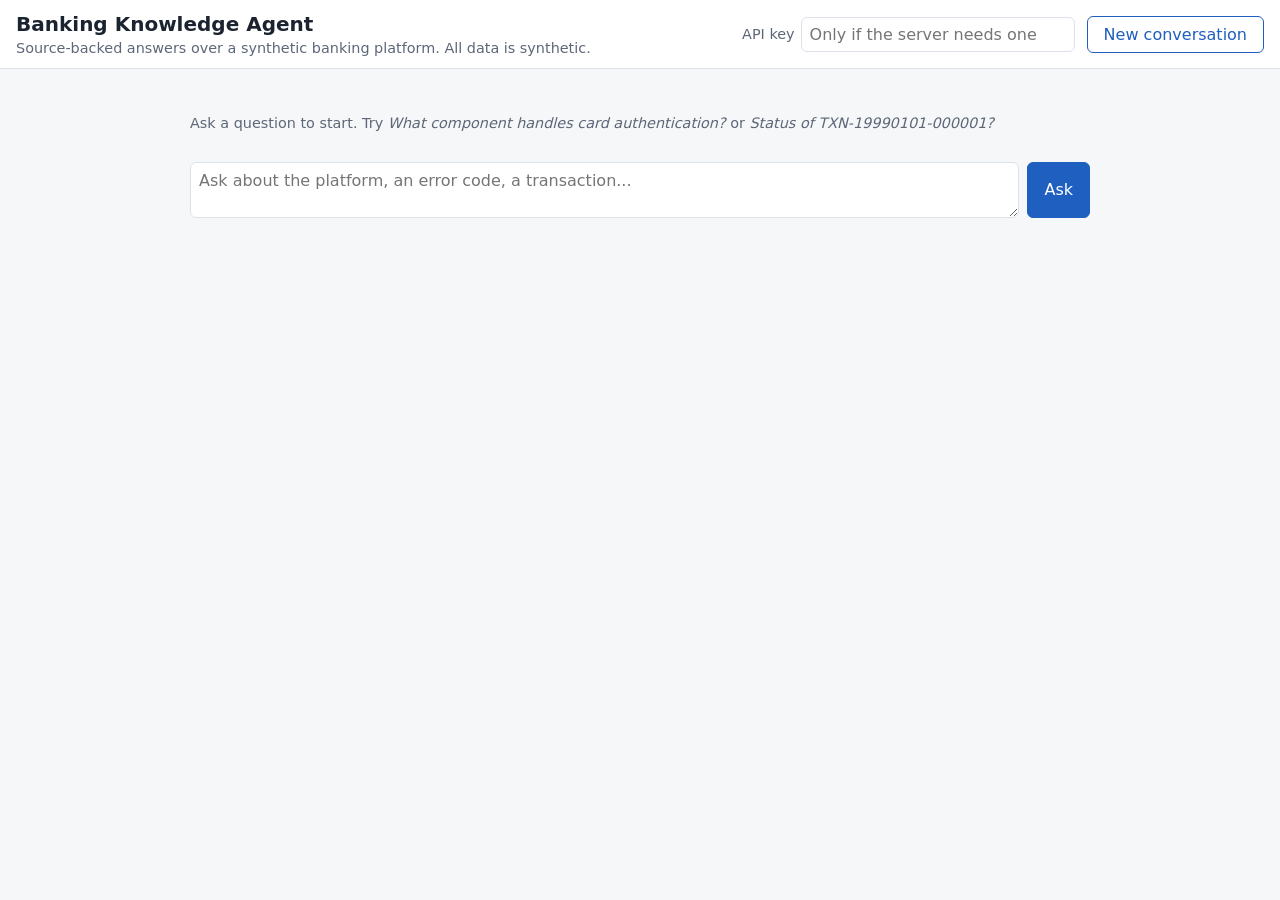
<file: app/web/static/index.html>
<!doctype html>
<html lang="en">
<head>
  <meta charset="utf-8">
  <meta name="viewport" content="width=device-width, initial-scale=1">
  <title>Banking Knowledge Agent</title>
  <link rel="stylesheet" href="styles.css">
</head>
<body>
  <header class="bar">
    <div>
      <h1>Banking Knowledge Agent</h1>
      <p class="muted">Source-backed answers over a synthetic banking platform. All data is synthetic.</p>
    </div>
    <div class="controls">
      <div class="key">
        <label for="api-key">API key</label>
        <input id="api-key" type="password" autocomplete="off" spellcheck="false"
               placeholder="Only if the server needs one" aria-describedby="api-key-help">
        <span id="api-key-help" class="visually-hidden">Kept in this browser tab only and sent with each request.</span>
      </div>
      <button id="new-session" type="button">New conversation</button>
    </div>
  </header>

  <main>
    <div id="error" class="error" role="alert" hidden></div>

    <section id="conversation" class="conversation" aria-live="polite">
      <p id="empty" class="muted">Ask a question to start. Try
        <em>What component handles card authentication?</em> or
        <em>Status of TXN-19990101-000001?</em></p>
    </section>

    <form id="ask-form" class="ask">
      <label for="question" class="visually-hidden">Question</label>
      <textarea id="question" rows="2" placeholder="Ask about the platform, an error code, a transaction..." required></textarea>
      <button id="ask" type="submit">Ask</button>
    </form>
    <p id="status" class="muted" aria-live="polite"></p>
  </main>

  <template id="turn-template">
    <article class="turn">
      <div class="question"><span class="label">You</span><p data-field="question"></p></div>
      <div class="answer">
        <div class="badges" data-field="badges"></div>
        <p class="resolved muted" data-field="resolved" hidden></p>
        <p class="text" data-field="text"></p>
        <details data-field="sources-box">
          <summary>Sources</summary>
          <ul data-field="sources"></ul>
        </details>
        <details data-field="tools-box">
          <summary>Tool activity</summary>
          <div data-field="tools"></div>
        </details>
        <details>
          <summary>How this answer was produced</summary>
          <p data-field="decision"></p>
          <ol data-field="steps"></ol>
          <p class="muted" data-field="retrieval"></p>
        </details>
      </div>
    </article>
  </template>

  <script src="app.js"></script>
</body>
</html>
</file>
<file: app/web/static/styles.css>
:root {
  --bg: #f6f7f9;
  --panel: #ffffff;
  --text: #1c2330;
  --muted: #5d6778;
  --line: #dde2ea;
  --accent: #1f5fbf;
  --rag: #1f7a4d;
  --mcp: #7a3fb8;
  --sources: #1f5fbf;
  --warn: #b35900;
  --error: #b3261e;
  font-family: system-ui, -apple-system, "Segoe UI", Roboto, sans-serif;
  color: var(--text);
  background: var(--bg);
}

body { margin: 0; }
main { max-width: 900px; margin: 0 auto; padding: 16px; }
.muted { color: var(--muted); font-size: 0.9rem; }
.visually-hidden { position: absolute; width: 1px; height: 1px; overflow: hidden; clip: rect(0 0 0 0); }

.bar {
  display: flex; flex-wrap: wrap; gap: 12px; align-items: center; justify-content: space-between;
  padding: 12px 16px; background: var(--panel); border-bottom: 1px solid var(--line);
}
.bar h1 { margin: 0; font-size: 1.25rem; }
.bar p { margin: 4px 0 0; }

button {
  font: inherit; padding: 8px 16px; border-radius: 6px; border: 1px solid var(--accent);
  background: var(--accent); color: #fff; cursor: pointer;
}
button:disabled { opacity: 0.6; cursor: progress; }
#new-session { background: transparent; color: var(--accent); }
.controls { display: flex; flex-wrap: wrap; gap: 12px; align-items: center; }
.key { display: flex; gap: 6px; align-items: center; }
.key label { font-size: 0.9rem; color: var(--muted); }
.key input {
  font: inherit; padding: 7px 8px; border-radius: 6px; border: 1px solid var(--line); min-width: 0; width: 16rem; max-width: 100%;
}

.error {
  margin: 12px 0; padding: 10px 12px; border-radius: 6px;
  border: 1px solid var(--error); color: var(--error); background: #fdecea;
}

.conversation { display: flex; flex-direction: column; gap: 16px; margin: 16px 0; }
.turn { background: var(--panel); border: 1px solid var(--line); border-radius: 8px; padding: 12px 16px; }
.question { display: flex; gap: 8px; align-items: baseline; }
.question p { margin: 0; font-weight: 600; }
.label { font-size: 0.75rem; text-transform: uppercase; color: var(--muted); }
.answer .text { white-space: pre-wrap; line-height: 1.5; }

.badges { display: flex; flex-wrap: wrap; gap: 6px; margin: 10px 0 4px; }
.badge { font-size: 0.78rem; padding: 2px 8px; border-radius: 999px; border: 1px solid currentColor; }
.badge.rag { color: var(--rag); }
.badge.mcp { color: var(--mcp); }
.badge.sources { color: var(--sources); }
.badge.insufficient { color: #fff; background: var(--warn); border-color: var(--warn); }
.badge.off, .badge.neutral { color: var(--muted); }

details { margin-top: 8px; }
summary { cursor: pointer; color: var(--accent); }
.tool { border-left: 3px solid var(--mcp); padding: 4px 10px; margin: 8px 0; }
.tool.not-ok { border-left-color: var(--warn); }
.tool p { margin: 4px 0; }
pre { overflow-x: auto; background: var(--bg); padding: 8px; border-radius: 4px; font-size: 0.8rem; }

.ask { display: flex; gap: 8px; align-items: stretch; }
.ask textarea {
  flex: 1; min-width: 0; font: inherit; padding: 8px; border-radius: 6px; border: 1px solid var(--line); resize: vertical;
}
</file>
